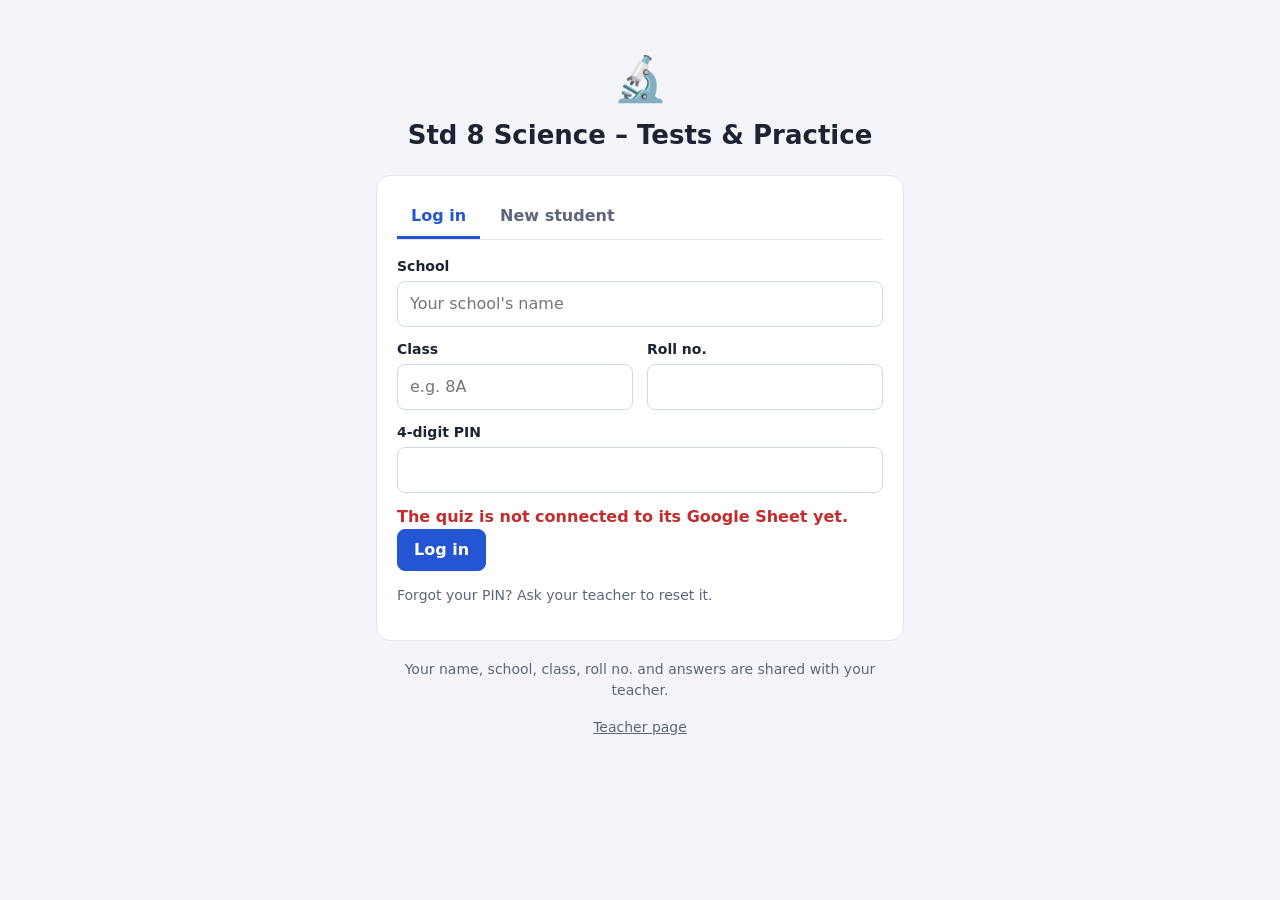
<file: index.html>
<!doctype html>
<html lang="en">
<head>
<meta charset="utf-8">
<meta name="viewport" content="width=device-width,initial-scale=1">
<title>Std 8 Science Tests</title>
<link rel="stylesheet" href="common.css">
</head>
<body>
<div id="app"><div class="wrap narrow"><div class="hero"><div class="logo">🔬</div><p class="muted">Loading…</p></div></div></div>
<script src="config.js"></script>
<script src="common.js"></script>
<script>
"use strict";
const TOKEN="q8_token", OUTBOX="q8_outbox";
const S={token:ls.get(TOKEN,null),student:null,title:"Std 8 Science",papers:[],info:null,tab:"login",view:"login",
  paper:null,qs:[],att:null,deadline:0,timer:null,result:null,onlyWrong:false,err:""};

/* ---------- local progress (survives refresh / closing the tab) ---------- */
const fmtN=x=>{x=Math.round(x*100)/100;return x<0?"−"+(-x):String(x);};
const negOf=p=>Number(p&&p.neg)||0;
const markTag=p=>negOf(p)?`+1 / −${negOf(p)}`:"1 mark";
const progKey=pid=>"q8_prog_"+(S.student?S.student.id:"")+"_"+pid;
function prog(){return ls.get(progKey(S.paper.id),null);}
function saveProg(p){ls.set(progKey(S.paper.id),p);}

/* ---------- start-up ---------- */
async function boot(){
  if(S.token){try{await loadHome();flushOutbox();return;}catch(e){if(e.server){ls.del(TOKEN);S.token=null;}S.err=e.message;}}
  await showLogin();
}
async function showLogin(){
  S.view="login";
  if(!S.info){try{S.info=await api("info");if(S.info.title)S.title=S.info.title;}catch(e){S.err=e.message;S.info=null;}}
  render();
}
async function loadHome(){
  const r=await api("home",{token:S.token});
  S.student=r.student;S.papers=r.papers;S.title=r.title||S.title;S.view="home";S.err="";render();
}

/* ---------- views ---------- */
function header(){
  return `<header class="top"><div class="brand">🔬 ${esc(S.title)}</div>
  <div class="who"><span>👤 ${esc(S.student.name)} · ${esc(S.student.cls)}-${esc(S.student.roll)}</span>
  ${S.view!=="home"?`<button class="btn ghost sm" onclick="goHome()">My papers</button>`:""}
  <button class="btn ghost sm" onclick="logout()">Log out</button></div></header>`;
}
const LAST="q8_last";
function authFail(e){
  if(e&&e.server&&/log in again|blocked|approval/i.test(e.message)){stopTimer();ls.del(TOKEN);S.token=null;S.student=null;S.err=e.message;S.tab="login";showLogin();return true;}
  return false;
}
function listField(id,list,ph,max,val){
  val=val||"";
  return list.length?`<select id="${id}"><option value="">Choose…</option>${list.map(x=>`<option ${x===val?"selected":""}>${esc(x)}</option>`).join("")}</select>`
    :`<input type="text" id="${id}" maxlength="${max}" placeholder="${esc(ph)}" value="${esc(val)}">`;
}
const clsField=(id,v)=>listField(id,S.info&&S.info.classes||[],"e.g. 8A",10,v);
const schoolField=(id,v)=>{const l=S.info&&S.info.schools||[];return listField(id,l,"Your school's name",80,v||(l.length===1?l[0]:""));};
const boardField=id=>{const l=S.info&&S.info.boards||[];return listField(id,l,"e.g. CBSE",60,l.length===1?l[0]:"");};
function viewLogin(){
  const last=ls.get(LAST,{});
  if(S.pendingMsg)return `<div class="wrap narrow"><div class="hero"><div class="logo">⏳</div><h1>Account created</h1></div>
  <div class="card"><p>Thanks! Your teacher needs to <b>approve your account</b> before you can log in. Please check back later.</p>
  <p class="muted small">Remember your school, class, roll no. and PIN. You'll need them to log in.</p>
  <button class="btn" onclick="S.pendingMsg=false;S.tab='login';render()">Go to log in</button></div></div>`;
  const login=`<label>School</label>${schoolField("lSchool",last.school)}
    <div class="grid2"><div><label>Class</label>${clsField("lCls",last.cls)}</div><div><label>Roll no.</label><input type="text" id="lRoll" maxlength="10" inputmode="numeric"></div></div>
    <label>4-digit PIN</label><input type="password" id="lPin" maxlength="4" inputmode="numeric" onkeydown="if(event.key==='Enter')doLogin()">
    <div class="err" id="err">${esc(S.err)}</div><button class="btn" onclick="doLogin()">Log in</button>
    <p class="muted small">Forgot your PIN? Ask your teacher to reset it.</p>`;
  const reg=`<label>Class code <span class="muted small">(from your teacher)</span></label><input type="text" id="rCode" maxlength="20" autocapitalize="characters">
    <label>Your name</label><input type="text" id="rName" maxlength="40" placeholder="e.g. Aarav Patil">
    <label>School</label>${schoolField("rSchool")}
    <label>Board</label>${boardField("rBoard")}
    <div class="grid2"><div><label>Class</label>${clsField("rCls")}</div><div><label>Roll no.</label><input type="text" id="rRoll" maxlength="10" inputmode="numeric"></div></div>
    <div class="grid2"><div><label>Choose a 4-digit PIN</label><input type="password" id="rPin" maxlength="4" inputmode="numeric"></div>
    <div><label>Confirm PIN</label><input type="password" id="rPin2" maxlength="4" inputmode="numeric" onkeydown="if(event.key==='Enter')doRegister()"></div></div>
    <div class="err" id="err">${esc(S.err)}</div><button class="btn" onclick="doRegister()">Create my account</button>
    <p class="muted small">Remember your school, class, roll no. and PIN. You'll use them to log in on any phone or computer.</p>`;
  return `<div class="wrap narrow"><div class="hero"><div class="logo">🔬</div><h1>${esc(S.title)} – Tests &amp; Practice</h1></div>
  <div class="card"><div class="tabs"><button class="${S.tab==="login"?"on":""}" onclick="S.tab='login';S.err='';render()">Log in</button>
  <button class="${S.tab==="reg"?"on":""}" onclick="S.tab='reg';S.err='';render()">New student</button></div>
  ${S.tab==="login"?login:reg}</div>
  <p class="muted small" style="text-align:center">Your name, school, class, roll no. and answers are shared with your teacher.</p>
  <div class="foot"><a href="teacher.html">Teacher page</a></div></div>`;
}
function pState(p){
  const subs=p.attempts.filter(a=>a.status==="submitted"),started=p.attempts.find(a=>a.status==="started");
  return {subs,started,best:subs.length?Math.max(...subs.map(a=>a.score)):null,last:subs[subs.length-1]};
}
function paperCard(p){
  const st=pState(p);
  const badge=p.mode==="test"?`<span class="tag warn">Test${p.limit?` · ${p.limit} min`:""}</span>`:`<span class="tag pri">Practice</span>`;
  const topics=p.topics.slice(0,3).map(t=>`<span class="chip">${esc(t)}</span>`).join("")+(p.topics.length>3?`<span class="chip">+${p.topics.length-3} more</span>`:"");
  let when="";
  if(p.state==="upcoming")when=`Opens <b>${fmtD(p.opens)}</b>`;
  else if(p.state==="open"&&p.closes)when=`Closes <b>${fmtD(p.closes)}</b>`;
  else if(p.state==="closed")when=`Closed`;
  let status="",btns="";
  const local=ls.get(progKey(p.id),null);
  if(p.mode==="practice"){
    status=st.subs.length?`Best <b>${fmtN(st.best)}/${p.count}</b> · ${st.subs.length} attempt${st.subs.length>1?"s":""}`:"Not attempted yet";
    if(p.state==="open")btns+=`<button class="btn sm" onclick="openPaper('${p.id}')">${local&&Object.keys(local.answers||{}).length?"Continue":st.subs.length?"Practise again":"Start"}</button>`;
    if(st.last)btns+=`<button class="btn ghost sm" onclick="openReview('${st.last.id}')">Review last attempt</button>`;
  }else{
    if(st.subs.length){status=`Submitted · Score <b>${fmtN(st.last.score)}/${st.last.total}</b>${st.last.late?' <span class="tag bad">late</span>':""}`;
      btns+=p.canReveal?`<button class="btn ghost sm" onclick="openReview('${st.last.id}')">Review answers</button>`
        :`<span class="muted small">${p.reveal==="never"?"Answers will not be shown for this test.":"Answers will be shown after the test closes."}</span>`;}
    else if(st.started){status=`<span class="tag warn">In progress</span>`;btns+=`<button class="btn sm" onclick="openPaper('${p.id}')">Continue test</button>`;}
    else if(p.state==="open"){status="Not attempted · one attempt only";btns+=`<button class="btn sm" onclick="confirmTest('${p.id}')">Start test</button>`;}
    else status=p.state==="closed"?`<span class="tag bad">Missed</span>`:"One attempt only";
  }
  return `<div class="pcard"><div class="pc-top"><h3>${esc(p.title)}</h3>${badge}</div>
  <div class="chips">${topics}</div>
  <div class="pc-meta">${p.count} questions · ${negOf(p)?`+1 correct, −${negOf(p)} wrong`:"no negative marks"}${when?" · "+when:""}</div>
  <div class="pc-meta">${status}</div><div class="pc-btns">${btns}</div></div>`;
}
function viewHome(){
  const P=S.papers.slice().sort((a,b)=>(b.created||0)-(a.created||0));
  const open=P.filter(p=>p.state==="open"),up=P.filter(p=>p.state==="upcoming"),closed=P.filter(p=>p.state==="closed");
  const done=P.filter(p=>pState(p).subs.length);
  let got=0,tot=0;done.forEach(p=>{const s=pState(p);got+=s.subs[0].score;tot+=s.subs[0].total;});
  const pending=ls.get(OUTBOX,[]).length;
  const sec=(t,l)=>l.length?`<div class="sec">${t}</div><div class="grid">${l.map(paperCard).join("")}</div>`:"";
  return header()+`<div class="wrap"><h1>Hi ${esc(S.student.name.split(" ")[0])} 👋</h1>
  ${pending?`<div class="note">📶 ${pending} submission${pending>1?"s are":" is"} saved on this device and will be sent when you're online. <button class="btn sm" onclick="flushOutbox(true)">Send now</button></div>`:""}
  <div class="stats"><div class="stat"><span class="muted">Papers attempted</span><b>${done.length} / ${P.length}</b></div>
  <div class="stat"><span class="muted">Average (first attempts)</span><b>${tot?`<span class="pct ${pctClass(pc(got,tot))}">${pc(got,tot)}%</span>`:"—"}</b></div>
  <div class="stat"><span class="muted">Open now</span><b>${open.length}</b></div></div>
  ${P.length?sec("Open now",open)+sec("Coming up",up)+sec("Closed",closed):`<div class="card empty"><div style="font-size:42px">📚</div><h2>No papers yet</h2><div class="muted">Your teacher hasn't published any papers yet. Check back later.</div></div>`}
  <div class="foot"><a href="#" onclick="loadHome().catch(e=>notify(e.message));return false">↻ Refresh</a></div></div>`;
}

/* practice & test paper */
function qCard(k){
  const q=S.qs[k],pr=prog()||{answers:{}},v=pr.answers[k];
  if(S.paper.mode==="test"){
    const opts=q.opts.map((o,j)=>`<button class="opt ${v===j?"sel":""}" onclick="pick(${k},${j})"><span class="ol">${L[j]}</span><span>${esc(o)}</span></button>`).join("");
    return `<div class="qcard ${v!==undefined?"is-sel":""}" id="q-${k}"><div class="qhead"><span class="qn">Q${k+1}</span><span class="chip">${esc(q.topic)}</span><span class="muted small">${markTag(S.paper)}</span>
    ${v!==undefined?`<button class="btn ghost sm" style="margin-left:auto" onclick="unpick(${k})">Clear answer</button>`:""}</div>
    <div class="qtext">${esc(q.q)}</div><div class="opts">${opts}</div></div>`;
  }
  const done=v!==undefined;
  const opts=q.opts.map((o,j)=>{let c="opt";if(done)c+=j===q.ans?" right":j===v?" wrong":" dim";
    return `<button class="${c}" ${done?"disabled":""} onclick="pick(${k},${j})"><span class="ol">${L[j]}</span><span>${esc(o)}</span></button>`;}).join("");
  let fb="";
  if(done){const ok=v===q.ans;fb=`<div class="fb ${ok?"ok":"bad"}"><b>${ok?"✓ Correct! +1 mark":`✗ Wrong · ${negOf(S.paper)?"−"+negOf(S.paper)+" mark"+(negOf(S.paper)===1?"":"s"):"0 marks"}`}</b>${ok?"":` — Correct answer: <b>${L[q.ans]}. ${esc(q.opts[q.ans])}</b>`}${q.exp?`<div class="exp">${esc(q.exp)}</div>`:""}</div>`;}
  return `<div class="qcard ${done?(v===q.ans?"is-ok":"is-bad"):""}" id="q-${k}"><div class="qhead"><span class="qn">Q${k+1}</span><span class="chip">${esc(q.topic)}</span><span class="muted small">1 mark</span></div>
  <div class="qtext">${esc(q.q)}</div><div class="opts">${opts}</div>${fb}</div>`;
}
function counts(){const a=(prog()||{answers:{}}).answers;let n=0,c=0;S.qs.forEach((q,k)=>{if(a[k]!==undefined){n++;if(a[k]===q.ans)c++;}});return{n,c,w:n-c,net:c-negOf(S.paper)*(n-c)};}
function pbar(){
  const {n,c,w,net}=counts(),N=S.qs.length;
  if(S.paper.mode==="test")return `<div class="pbar-in"><div><b>${esc(S.paper.title)}</b> <span class="muted">· ${N} questions</span></div>
    <div class="pills">${S.deadline?`<span class="pill timer" id="timer">⏱ --:--</span>`:""}<span class="pill">Answered ${n}/${N}</span></div>
    <div class="row"><button class="btn sm" onclick="finish()">Submit test</button></div></div>`;
  return `<div class="pbar-in"><div><b>${esc(S.paper.title)}</b> <span class="muted">· ${N} questions</span></div>
  <div class="pills"><span class="pill">Answered ${n}/${N}</span><span class="pill ok">Correct ${c}</span><span class="pill bad">Wrong ${w}</span><span class="pill">Marks ${fmtN(net)}</span></div>
  <div class="row"><button class="btn sm" onclick="finish()">Finish &amp; submit</button></div></div>`;
}
function viewPaper(){
  const t=S.paper.mode==="test",ng=negOf(S.paper);
  const neg=ng?`<div style="margin-top:6px"><b>Marking:</b> +1 for a correct answer, <b>−${ng}</b> for a wrong answer, 0 if you skip. If you don't know an answer, it's better to skip it than to guess.</div>`:"";
  const intro=(t?`<b>Test rules:</b> one attempt only. You can change or clear an answer until you submit. Answers are not shown during the test.${S.deadline?` The test is <b>submitted automatically</b> when the timer ends.`:""}`
    :`Click an option to answer. Each answer is checked instantly and can't be changed. When all ${S.qs.length} questions are answered, your score is submitted to your teacher automatically. To skip questions, leave them and press <b>Finish &amp; submit</b>.`)+neg;
  return header()+`<div class="pbar" id="pbar">${pbar()}</div><div class="wrap"><div class="intro">${intro}</div>
  ${S.qs.map((_,k)=>qCard(k)).join("")}
  <div class="endbox"><button class="btn" onclick="finish()">${t?"Submit test":"Finish &amp; submit"}</button> <button class="btn ghost" onclick="goHome()">Back to my papers</button></div></div>`;
}
function viewReview(){
  const r=S.result,rv=r.review,qs=rv.questions;
  const list=qs.map((q,k)=>({q,k,v:rv.answers[k]})).filter(x=>!S.onlyWrong||x.v!==x.q.ans);
  const wrong=qs.filter((q,k)=>rv.answers[k]!==q.ans).length;
  const items=list.map(({q,k,v})=>{const ok=v===q.ans;
    return `<div class="qcard ${ok?"is-ok":"is-bad"}"><div class="qhead"><span class="qn">Q${k+1}</span><span class="chip">${esc(q.topic)}</span>${ok?'<span class="tag ok">Correct</span>':v>=0?'<span class="tag bad">Wrong</span>':'<span class="tag">Skipped</span>'}</div>
    <div class="qtext">${esc(q.q)}</div>
    <div class="ans">Your answer: <span class="${ok?"ca":v>=0?"ya":"muted"}">${v>=0?L[v]+". "+esc(q.opts[v]):"Skipped"}</span></div>
    ${ok?"":`<div class="ans">Correct answer: <span class="ca">${L[q.ans]}. ${esc(q.opts[q.ans])}</span></div>`}
    ${q.exp?`<div class="fb ok" style="margin-top:8px"><div class="exp" style="margin:0">${esc(q.exp)}</div></div>`:""}</div>`;}).join("");
  return header()+`<div class="wrap"><div class="row between" style="margin-bottom:12px"><div><h1>${esc(r.paper.title)} – Review</h1>
  <div class="muted">Score <b>${fmtN(r.score)}/${r.total}</b> · ${wrong} wrong or skipped</div></div>
  <div class="row"><label class="row small" style="font-weight:600"><input type="checkbox" ${S.onlyWrong?"checked":""} onchange="S.onlyWrong=this.checked;render()"> Show wrong &amp; skipped only</label>
  <button class="btn ghost sm" onclick="goHome()">My papers</button></div></div>
  ${items||`<div class="card empty"><div style="font-size:42px">🎉</div><h2>No mistakes!</h2></div>`}</div>`;
}
function render(){
  closeModal();
  const h=S.view==="home"?viewHome():S.view==="paper"?viewPaper():S.view==="review"?viewReview():viewLogin();
  document.getElementById("app").innerHTML=h;
  if(S.view==="paper")tick();
}

/* ---------- actions ---------- */
async function doLogin(){
  const school=$("#lSchool").value.trim(),cls=$("#lCls").value.trim(),roll=$("#lRoll").value.trim(),pin=$("#lPin").value.trim();
  if(!school||!cls||!roll||!pin){$("#err").textContent="Please fill in school, class, roll no. and PIN.";return;}
  ls.set(LAST,{school,cls});
  try{const r=await api("login",{school,cls,roll,pin});S.token=r.token;ls.set(TOKEN,r.token);S.err="";await loadHome();flushOutbox();}
  catch(e){$("#err").textContent=e.message;}
}
async function doRegister(){
  const v=id=>$(id).value.trim();const p1=v("#rPin"),p2=v("#rPin2");
  if(!/^\d{4}$/.test(p1)){$("#err").textContent="PIN must be exactly 4 digits.";return;}
  if(p1!==p2){$("#err").textContent="The two PINs don't match.";return;}
  if(!v("#rSchool")){$("#err").textContent="Please choose your school.";return;}
  if(!v("#rBoard")){$("#err").textContent="Please choose your board.";return;}
  try{const r=await api("register",{code:v("#rCode"),name:v("#rName"),school:v("#rSchool"),board:v("#rBoard"),cls:v("#rCls"),roll:v("#rRoll"),pin:p1});
    ls.set(LAST,{school:v("#rSchool"),cls:v("#rCls")});
    if(r.pending){S.pendingMsg=true;S.err="";render();window.scrollTo(0,0);return;}
    S.token=r.token;ls.set(TOKEN,r.token);await loadHome();}
  catch(e){$("#err").textContent=e.message;}
}
function logout(){stopTimer();ls.del(TOKEN);S.token=null;S.student=null;S.tab="login";S.err="";showLogin();}
function goHome(){stopTimer();S.view="home";render();window.scrollTo(0,0);loadHome().catch(authFail);}
function confirmTest(pid){
  const p=S.papers.find(x=>x.id===pid);
  ask(`Start "${p.title}" now? You get one attempt${p.limit?` and ${p.limit} minutes. The timer keeps running even if you close the page`:""}.`,"Start test",()=>openPaper(pid));
}
async function openPaper(pid){
  try{
    const r=await api("start",{token:S.token,paperId:pid});
    S.paper=r.paper;S.qs=r.questions;S.att=r.attemptId||null;S.deadline=r.deadline||0;
    let pr=prog();
    if(S.paper.mode==="test"){if(!pr||pr.aid!==S.att)pr={aid:S.att,answers:{}};}
    else if(!pr||!pr.aid||pr.n!==S.qs.length)pr={aid:Date.now().toString(36)+Math.random().toString(36).slice(2,8),started:Date.now(),n:S.qs.length,answers:{}};
    saveProg(pr);
    S.view="paper";render();window.scrollTo(0,0);startTimer();
  }catch(e){if(authFail(e))return;notify(e.message);if(e.server)loadHome().catch(()=>{});}
}
function pick(k,j){
  const pr=prog();if(!pr)return;
  if(S.paper.mode==="practice"&&pr.answers[k]!==undefined)return;
  pr.answers[k]=j;saveProg(pr);
  document.getElementById("q-"+k).outerHTML=qCard(k);
  $("#pbar").innerHTML=pbar();tick();
  if(S.paper.mode==="practice"&&counts().n===S.qs.length)setTimeout(()=>submit(),700);
}
function unpick(k){const pr=prog();if(!pr||S.paper.mode!=="test")return;delete pr.answers[k];saveProg(pr);document.getElementById("q-"+k).outerHTML=qCard(k);$("#pbar").innerHTML=pbar();tick();}
function finish(){
  const {n}=counts(),N=S.qs.length;
  if(n<N)ask(`You have skipped ${N-n} question${N-n>1?"s":""} (0 marks each). Submit now?`,S.paper.mode==="test"?"Yes, submit test":"Yes, submit",submit);
  else if(S.paper.mode==="test")ask("Submit your test now? You can't change answers after this.","Submit test",submit);
  else submit();
}
let submitting=false;
async function submit(){
  if(submitting)return;submitting=true;stopTimer();
  const pr=prog(),payload={token:S.token,paperId:S.paper.id,attemptId:pr.aid,started:pr.started,answers:S.qs.map((_,k)=>pr.answers[k]===undefined?-1:pr.answers[k])};
  try{
    const r=await api("submit",payload);
    ls.del(progKey(S.paper.id));S.result=r;showResult(r);
  }catch(e){
    if(e.offline){const box=ls.get(OUTBOX,[]);box.push(payload);ls.set(OUTBOX,box);ls.del(progKey(S.paper.id));
      S.view="home";render();notify("You're offline. Your answers are saved on this device and will be sent to your teacher automatically when you're back online.");}
    else if(!authFail(e)){notify(e.message);if(S.paper.mode==="test")startTimer();}
  }finally{submitting=false;}
}
function topicRows(r){
  let by={};
  if(r.review)r.review.questions.forEach((q,k)=>{const t=by[q.topic]||(by[q.topic]={n:0,c:0});t.n++;if(r.review.answers[k]===q.ans)t.c++;});
  else by=r.topics||{};
  return Object.keys(by).map(t=>`<tr><td>${esc(t)}</td><td><b>${by[t].c}/${by[t].n}</b></td></tr>`).join("");
}
function showResult(r){
  const p=pc(r.score,r.total);
  const msg=p>=90?"Outstanding! 🌟":p>=75?"Great work! 👏":p>=50?"Good effort – revise your mistakes 📘":"Keep practising – review your mistakes 💪";
  S.view="home";render();
  const ng=negOf(r.paper),brk=r.correct!==undefined?`<div class="pills" style="justify-content:center;margin:8px 0"><span class="pill ok">✓ ${r.correct} correct${ng?` (+${r.correct})`:""}</span><span class="pill bad">✗ ${r.wrong} wrong${ng&&r.wrong?` (−${fmtN(r.wrong*ng)})`:""}</span><span class="pill">${r.skipped} skipped</span></div>`:"";
  modal(`<div class="muted">${esc(r.paper.title)} – submitted ✓</div><div class="big">${fmtN(r.score)} / ${r.total}</div>${brk}
  <div style="font-size:18px;font-weight:700;margin:4px 0">${fmtN(p)}% · ${msg}</div>${r.late?'<div class="tag bad">Submitted after the time limit</div>':""}
  <table><thead><tr><th>Topic</th><th>Correct</th></tr></thead><tbody>${topicRows(r)}</tbody></table>
  ${r.review?"":`<p class="muted small">${r.hidden==="never"?"Answers are not shown for this test.":"Correct answers will be shown after the test closes."}</p>`}
  <div class="row">${r.review?`<button class="btn" onclick="S.onlyWrong=true;S.view='review';render();window.scrollTo(0,0)">Review mistakes</button>`:""}
  <button class="btn ghost" onclick="closeModal();loadHome().catch(()=>{})">Back to my papers</button></div>`);
}
async function openReview(aid){
  try{const r=await api("review",{token:S.token,attemptId:aid});S.result=r;
    if(!r.review){notify(r.hidden==="never"?"Answers are not shown for this test.":"Answers will be shown after the test closes.");return;}
    S.onlyWrong=false;S.view="review";render();window.scrollTo(0,0);}
  catch(e){notify(e.message);}
}
async function flushOutbox(loud){
  const box=ls.get(OUTBOX,[]);if(!box.length)return;
  const keep=[];let sent=0;
  for(const p of box){try{await api("submit",p,true);sent++;}catch(e){if(e.offline)keep.push(p);}}
  ls.set(OUTBOX,keep);
  if(sent&&S.view==="home")loadHome().catch(()=>{});
  if(loud&&keep.length)notify("Still offline. We'll try again automatically.");
}
window.addEventListener("online",()=>flushOutbox());

/* ---------- timer ---------- */
let tmr=null;
function startTimer(){stopTimer();if(S.paper&&S.paper.mode==="test"&&S.deadline)tmr=setInterval(tick,1000);tick();}
function stopTimer(){if(tmr)clearInterval(tmr);tmr=null;}
function tick(){
  if(!S.paper||S.paper.mode!=="test"||!S.deadline)return;
  const left=Math.max(0,S.deadline-now()),el=document.getElementById("timer");
  if(el){const m=Math.floor(left/60000),s=Math.floor(left%60000/1000);el.textContent=`⏱ ${m}:${String(s).padStart(2,"0")} left`;el.classList.toggle("low",left<120000);}
  if(left<=0&&S.view==="paper"&&!submitting){stopTimer();closeModal();submit();}
}

boot();
</script>
</body>
</html>
</file>
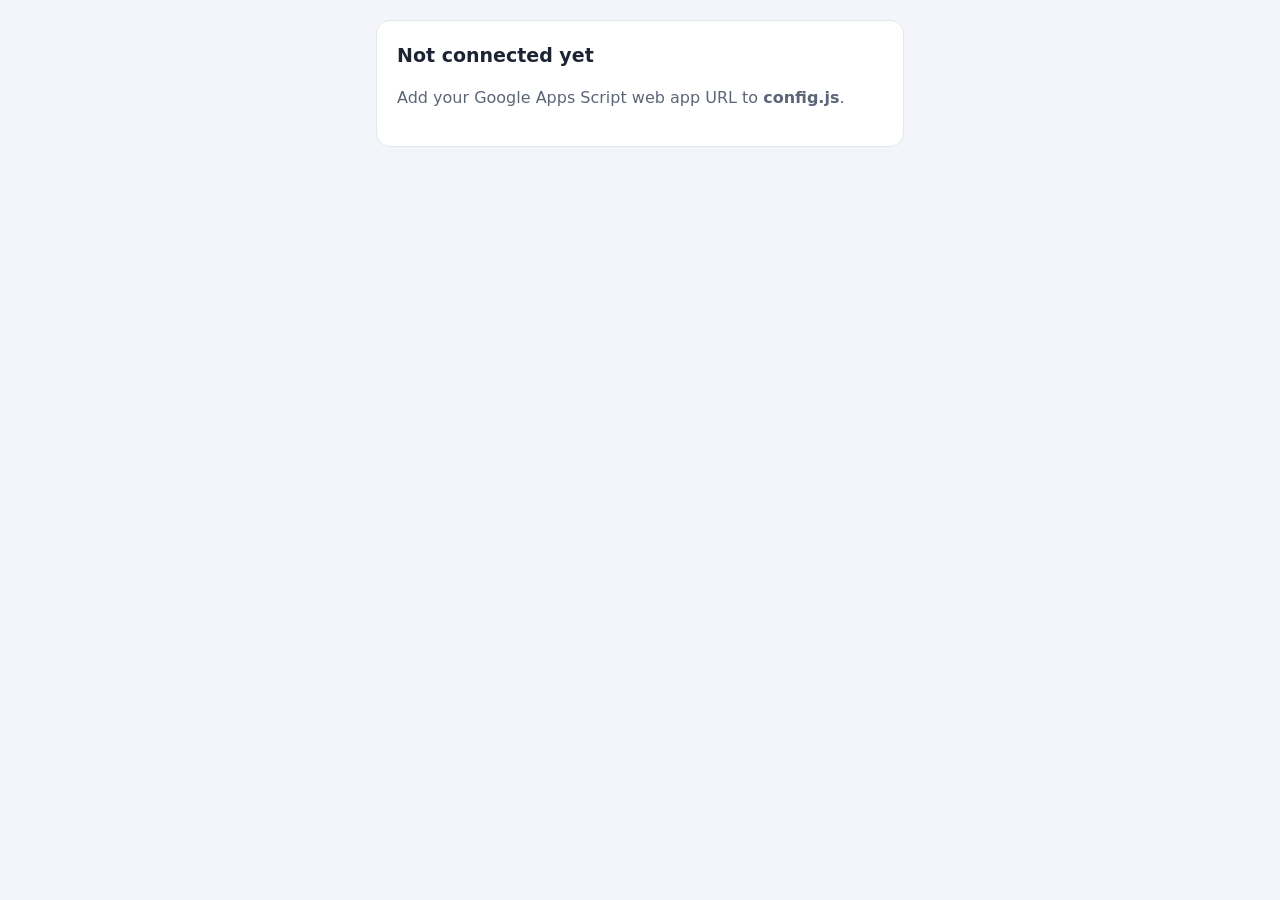
<file: teacher.html>
<!doctype html>
<html lang="en">
<head>
<meta charset="utf-8">
<meta name="viewport" content="width=device-width,initial-scale=1">
<meta name="robots" content="noindex">
<title>Teacher · Std 8 Science Tests</title>
<link rel="stylesheet" href="common.css">
</head>
<body>
<div id="app"></div>
<script src="config.js"></script>
<script src="common.js"></script>
<script>
"use strict";
const KEY="q8_tkey";
const T={key:ls.get(KEY,""),d:null,tab:"analytics",err:"",
  an:{paper:"all",cls:"all",school:"all",board:"all",mode:"first",stu:null,allQ:false,showMissing:false},
  st:{cls:"all",school:"all",board:"all",status:"all",q:""},edit:null};

/* ---------- data ---------- */
async function load(){
  const had=!!T.d;
  try{T.d=await api("tAll",{key:T.key});T.err="";lastLoad=Date.now();}
  catch(e){if(e.server&&/key/i.test(e.message)){T.key="";ls.del(KEY);T.d=null;}T.err=e.message;}
  const ae=document.activeElement,typing=ae&&ae.id&&/INPUT|TEXTAREA/.test(ae.tagName)&&!document.getElementById("modal");
  if(typing&&had&&T.d&&!T.err)return;   // don't wipe what the teacher is typing; data is used on next render
  render(true);
}
function pState(p,t){t=t||now();if(p.status==="draft")return"draft";if(p.status==="closed")return"closed";if(p.opens&&t<p.opens)return"upcoming";if(p.closes&&t>p.closes)return"closed";return"open";}
const STATE_TAG={draft:'<span class="tag">Draft</span>',open:'<span class="tag ok">Open</span>',upcoming:'<span class="tag pri">Scheduled</span>',closed:'<span class="tag bad">Closed</span>'};
const modeTag=p=>p.mode==="test"?`<span class="tag warn">Test${p.limit?` · ${p.limit} min`:""}</span>`:`<span class="tag pri">Practice</span>`;
const fmtN=x=>{x=Math.round(x*100)/100;return x<0?"−"+(-x):String(x);};
const negTxt=p=>Number(p.neg)?`+1 / −${Number(p.neg)}`:"No negative marks";
const PM=()=>{const m={};(T.d?T.d.papers:[]).forEach(p=>m[p.id]=p);return m;};
const SM=()=>{const m={};(T.d?T.d.students:[]).forEach(s=>m[s.id]=s);return m;};
const activeStudents=()=>T.d.students.filter(s=>s.status==="active");
const schoolsSeen=()=>[...new Set(T.d.settings.schools.concat(T.d.students.filter(s=>s.status!=="removed").map(s=>s.school)))].filter(String).sort();
const canSee=(s,p)=>!p.boards||!p.boards.length||!s.board||p.boards.includes(s.board);
const boardTxt=p=>p.boards&&p.boards.length?p.boards.join(", "):"All boards";
const classesSeen=()=>[...new Set(T.d.settings.classes.concat(activeStudents().map(s=>s.cls)))].filter(String).sort();
const stuLabel=s=>s?`${esc(s.name)} <span class="muted small">${esc(s.cls)}-${esc(s.roll)}</span>`:'<span class="muted">Unknown student</span>';

/* ---------- layout ---------- */
function header(){
  const tab=(k,l)=>`<button class="btn ghost sm ${T.tab===k&&!T.edit?"on":""}" onclick="go('${k}')">${l}</button>`;
  return `<header class="top"><div class="brand">📊 Teacher · ${esc(T.d.settings.title)}</div><div class="who">
  ${tab("analytics","Analytics")}${tab("papers","Papers")}${tab("students","Students"+(T.d.students.some(s=>s.status==="pending")?` <span class="tag warn" style="padding:1px 7px">${T.d.students.filter(s=>s.status==="pending").length}</span>`:""))}${tab("settings","Settings")}
  <button class="btn ghost sm" onclick="load()">↻</button><button class="btn ghost sm" onclick="logout()">Log out</button></div></header>`;
}
let lastLoad=0;
function go(t){T.tab=t;T.edit=null;if(t!=="analytics")T.an.stu=null;render();window.scrollTo(0,0);if(Date.now()-lastLoad>1500)load();}
function logout(){ls.del(KEY);T.key="";T.d=null;render();}
function render(keepModal){
  if(!keepModal)closeModal();let h;
  if(!window.API_URL)h=`<div class="wrap narrow"><div class="card"><h2>Not connected yet</h2><p class="muted">Add your Google Apps Script web app URL to <b>config.js</b>.</p></div></div>`;
  else if(!T.d)h=viewLogin();
  else if(T.edit)h=header()+viewEditor();
  else h=header()+({analytics:viewAnalytics,papers:viewPapers,students:viewStudents,settings:viewSettings}[T.tab])();
  document.getElementById("app").innerHTML=h;
}
function viewLogin(){
  return `<div class="wrap narrow"><div class="hero"><div class="logo">📊</div><h1>Teacher page</h1></div>
  <div class="card"><label>Teacher key</label><input type="password" id="tkey" onkeydown="if(event.key==='Enter')login()">
  <div class="err">${esc(T.err)}</div><button class="btn" onclick="login()">Open</button></div>
  <div class="foot"><a href="./">Student page</a></div></div>`;
}
async function login(){const k=$("#tkey").value.trim();if(!k)return;T.key=k;ls.set(KEY,k);await load();}

/* ================= ANALYTICS ================= */
function filtered(extra){
  const pm=PM(),sm=SM(),a=T.an;
  let F=T.d.attempts.filter(x=>x.status==="submitted"&&pm[x.paperId]&&sm[x.sid]&&sm[x.sid].status!=="removed").sort((x,y)=>x.submitted-y.submitted);
  if(a.paper!=="all")F=F.filter(x=>x.paperId===a.paper);
  if(a.cls!=="all")F=F.filter(x=>sm[x.sid].cls===a.cls);
  if(a.school!=="all")F=F.filter(x=>sm[x.sid].school===a.school);
  if(a.board!=="all")F=F.filter(x=>sm[x.sid].board===a.board);
  if(extra)F=F.filter(extra);
  if(a.mode!=="all"){const pick={};F.forEach((x,i)=>{const k=x.sid+"#"+x.paperId;if(a.mode==="latest"||!(k in pick))pick[k]=i;});const keep=new Set(Object.values(pick));F=F.filter((_,i)=>keep.has(i));}
  return F;
}
function eachQ(F,cb){const pm=PM();F.forEach(a=>{const p=pm[a.paperId];p.questions.forEach((q,k)=>cb(q,L.indexOf(a.answers[k]||"-"),a,p,k));});}
function topicStats(F){const t={};eachQ(F,(q,v)=>{const s=t[q.topic]||(t[q.topic]={n:0,c:0,w:0,s:0});s.n++;if(v===q.ans)s.c++;else if(v<0)s.s++;else s.w++;});return t;}
function weakest(ts){let w=null;Object.keys(ts).forEach(k=>{if(ts[k].n&&(!w||ts[k].c/ts[k].n<ts[w].c/ts[w].n))w=k;});return w;}
function topicCard(F,title){
  const ts=topicStats(F),keys=Object.keys(ts).sort((a,b)=>ts[a].c/ts[a].n-ts[b].c/ts[b].n);
  if(!keys.length)return"";
  return `<div class="card"><h2>${title||"Topic-wise accuracy"}</h2><p class="muted small" style="margin-top:-6px">Weakest first. Below 50% correct needs re-teaching; 50–79% needs revision. Many <b>wrong</b> answers point to a misconception; many <b>skips</b> mean students know they don't know it.</p>
  <div class="tw"><table><thead><tr><th>Topic</th><th>Questions</th><th>Correct</th><th>Wrong</th><th>Skipped</th><th style="width:24%"></th></tr></thead><tbody>
  ${keys.map(k=>{const s=ts[k],p=pc(s.c,s.n);return `<tr><td>${esc(k)}</td><td>${s.n}</td><td><span class="pct ${pctClass(p)}">${p}%</span></td><td>${pc(s.w,s.n)}%</td><td>${pc(s.s,s.n)}%</td><td><div class="hb"><i class="${pctClass(p)}" style="width:${p}%"></i></div></td></tr>`;}).join("")}
  </tbody></table></div></div>`;
}
function hardCard(F,title){
  const QS={};
  eachQ(F,(q,v,a,p,k)=>{const id=p.id+"#"+k,s=QS[id]||(QS[id]={q,p,k,n:0,c:0,pick:[0,0,0,0],skip:0});s.n++;if(v<0)s.skip++;else s.pick[v]++;if(v===q.ans)s.c++;});
  const QL=Object.values(QS).filter(s=>s.c<s.n).sort((a,b)=>a.c/a.n-b.c/b.n||b.n-a.n);
  const show=T.an.allQ?QL:QL.slice(0,10);
  const one=T.an.paper!=="all";
  const cards=show.map(s=>{const q=s.q,p=pc(s.c,s.n);let wj=-1;s.pick.forEach((v,j)=>{if(j!==q.ans&&v&&(wj<0||v>s.pick[wj]))wj=j;});
    return `<div class="hq ${pctClass(p)}"><div class="qhead"><span class="qn">${one?"":esc(s.p.title)+" · "}Q${s.k+1}</span><span class="chip">${esc(q.topic)}</span>
    <span class="pct ${pctClass(p)}">${p}% correct</span><span class="muted small">(${s.c} of ${s.n})</span></div>
    <div class="qtext">${esc(q.q)}</div><div class="ans">Correct answer: <span class="ca">${L[q.ans]}. ${esc(q.opts[q.ans])}</span></div>
    ${wj>=0?`<div class="ans">Most common wrong answer: <span class="ya">${L[wj]}. ${esc(q.opts[wj])}</span> <span class="muted">(${s.pick[wj]} of ${s.n})</span></div>`:""}
    ${s.skip?`<div class="ans muted">Left unanswered: ${s.skip}</div>`:""}</div>`;}).join("");
  return `<div class="card"><h2>${title||"Questions most often answered wrong"}</h2><p class="muted small" style="margin-top:-6px">Hardest first. The most common wrong answer usually points to the misconception to clear up.</p>
  ${QL.length?cards+(QL.length>10?`<div style="text-align:center"><button class="btn ghost sm" onclick="T.an.allQ=!T.an.allQ;render()">${T.an.allQ?"Show top 10 only":`Show all ${QL.length} questions`}</button></div>`:""):'<p class="muted">No wrong answers here. 🎉</p>'}</div>`;
}
function setAn(k,v){T.an[k]=v;if(k!=="allQ")T.an.allQ=false;render();}
function viewAnalytics(){
  const a=T.an,pm=PM(),sm=SM(),papers=T.d.papers.filter(p=>p.status!=="draft"&&p.questions.length).sort((x,y)=>y.created-x.created);
  if(a.paper!=="all"&&!pm[a.paper])a.paper="all";
  const cls=classesSeen();
  const filt=`<div class="filters">
   <div><label>Paper</label><select onchange="setAn('paper',this.value)"><option value="all">All papers (${papers.length})</option>${papers.map(p=>`<option value="${p.id}" ${a.paper===p.id?"selected":""}>${esc(p.title)}</option>`).join("")}</select></div>
   ${schoolsSeen().length>1?`<div><label>School</label><select onchange="setAn('school',this.value)"><option value="all">All schools</option>${schoolsSeen().map(c=>`<option ${a.school===c?"selected":""}>${esc(c)}</option>`).join("")}</select></div>`:""}
   ${T.d.settings.boards.length>1?`<div><label>Board</label><select onchange="setAn('board',this.value)"><option value="all">All boards</option>${T.d.settings.boards.map(c=>`<option ${a.board===c?"selected":""}>${esc(c)}</option>`).join("")}</select></div>`:""}
   <div><label>Class</label><select onchange="setAn('cls',this.value)"><option value="all">All classes</option>${cls.map(c=>`<option ${a.cls===c?"selected":""}>${esc(c)}</option>`).join("")}</select></div>
   <div><label>Count</label><select onchange="setAn('mode',this.value)"><option value="first" ${a.mode==="first"?"selected":""}>First attempt of each paper</option><option value="latest" ${a.mode==="latest"?"selected":""}>Latest attempt</option><option value="all" ${a.mode==="all"?"selected":""}>All attempts (incl. practice retakes)</option></select></div></div>`;
  if(a.stu)return viewStudentDetail(filt);
  const F=filtered();
  const roster=activeStudents().filter(s=>(a.cls==="all"||s.cls===a.cls)&&(a.school==="all"||s.school===a.school)&&(a.board==="all"||s.board===a.board));
  if(!T.d.attempts.some(x=>x.status==="submitted"))return `<div class="wrap"><h1>Analytics</h1>${filt}<div class="card empty"><div style="font-size:42px">📭</div><h2>No submissions yet</h2><div class="muted">Results appear here as soon as students submit papers.${papers.length?"":" Start by adding a paper in the <b>Papers</b> tab."}</div></div></div>`;
  const got=F.reduce((s,x)=>s+x.score,0),tot=F.reduce((s,x)=>s+x.total,0),ts=topicStats(F),w=weakest(ts);
  const stats=`<div class="stats"><div class="stat"><span class="muted">Students${a.cls==="all"?"":" in "+esc(a.cls)}</span><b>${roster.length}</b></div>
   <div class="stat"><span class="muted">Submissions counted</span><b>${F.length}</b></div>
   <div class="stat"><span class="muted">Average score</span><b>${tot?`<span class="pct ${pctClass(pc(got,tot))}">${pc(got,tot)}%</span>`:"—"}</b></div>
   <div class="stat"><span class="muted">Weakest topic</span><b style="font-size:17px;line-height:1.3">${w?`${esc(w)} <span class="pct ${pctClass(pc(ts[w].c,ts[w].n))}">(${pc(ts[w].c,ts[w].n)}%)</span>`:"—"}</b></div></div>`;
  let mid="";
  if(a.paper!=="all"){
    const p=pm[a.paper],subIds=new Set(F.map(x=>x.sid));
    const inprog=new Set(T.d.attempts.filter(x=>x.paperId===p.id&&x.status==="started").map(x=>x.sid));
    const elig=roster.filter(s=>canSee(s,p)),missing=elig.filter(s=>!subIds.has(s.id));
    const buckets=[[-1e9,39.99,"Below 40%"],[40,59.99,"40–59%"],[60,79.99,"60–79%"],[80,100,"80% and above"]].map(([lo,hi,l])=>({l,n:F.filter(x=>{const v=x.total?x.score/x.total*100:0;return v>=lo&&v<=hi;}).length,lo}));
    const mx=Math.max(1,...buckets.map(b=>b.n));
    mid=`<div class="card"><div class="row between"><h2 style="margin:0">${esc(p.title)}</h2><div class="row">${modeTag(p)}${STATE_TAG[pState(p)]}</div></div>
    <p class="muted small">${p.questions.length} questions · ${negTxt(p)}${p.closes?` · closes ${fmtD(p.closes)}`:""}</p>
    <div class="stats" style="margin:8px 0"><div class="stat"><span class="muted">Submitted</span><b>${subIds.size} / ${elig.length}</b></div>
    <div class="stat"><span class="muted">In progress</span><b>${[...inprog].filter(id=>!subIds.has(id)).length}</b></div>
    <div class="stat"><span class="muted">Not attempted</span><b>${missing.length}</b></div></div>
    <h3 style="font-size:16px;margin:12px 0 8px">Score distribution</h3>
    <table>${buckets.map(b=>`<tr><td style="width:130px">${b.l}</td><td><div class="hb"><i class="${b.lo>=80?"ok":b.lo>=40?"warn":"bad"}" style="width:${b.n/mx*100}%"></i></div></td><td style="width:50px"><b>${b.n}</b></td></tr>`).join("")}</table>
    ${missing.length?`<p style="margin-bottom:0"><button class="btn ghost sm" onclick="setAn('showMissing',${!a.showMissing})">${a.showMissing?"Hide":"Show"} students who haven't submitted (${missing.length})</button></p>
    ${a.showMissing?`<div class="chips" style="margin-top:10px">${missing.map(s=>`<span class="chip">${esc(s.name)} · ${esc(s.cls)}-${esc(s.roll)}${schoolsSeen().length>1?" · "+esc(s.school):""}${inprog.has(s.id)?" (in progress)":""}</span>`).join("")}</div>`:""}`:""}</div>`;
  }else{
    const rows=papers.map(p=>{const l=F.filter(x=>x.paperId===p.id),sc=l.map(x=>x.score),n=new Set(l.map(x=>x.sid)).size,av=l.length?sc.reduce((s,v)=>s+v,0)/l.length:0;
      return `<tr class="click" onclick="setAn('paper','${p.id}')"><td><b>${esc(p.title)}</b><div class="row" style="gap:4px;margin-top:2px">${modeTag(p)}${STATE_TAG[pState(p)]}</div></td><td>${n} / ${roster.filter(s=>canSee(s,p)).length}</td>
      <td>${l.length?`<span class="pct ${pctClass(pc(av,p.questions.length))}">${fmtN(+av.toFixed(1))} / ${p.questions.length}</span>`:'<span class="muted">—</span>'}</td><td>${l.length?fmtN(Math.max(...sc)):"—"}</td><td>${l.length?fmtN(Math.min(...sc)):"—"}</td></tr>`;}).join("");
    mid=`<div class="card"><h2>Papers</h2><p class="muted small" style="margin-top:-6px">Click a paper for its full analysis.</p><div class="tw"><table><thead><tr><th>Paper</th><th>Submitted</th><th>Average</th><th>High</th><th>Low</th></tr></thead><tbody>${rows}</tbody></table></div></div>`;
  }
  // students table
  const srows=roster.map(s=>{const l=F.filter(x=>x.sid===s.id);const g=l.reduce((t,x)=>t+x.score,0),n=l.reduce((t,x)=>t+x.total,0),wt=weakest(topicStats(l));
    return {s,l,v:n?pc(g,n):-1,html:`<tr class="click" onclick="T.an.stu='${s.id}';render();window.scrollTo(0,0)"><td><b>${esc(s.name)}</b></td><td>${esc(s.cls)}-${esc(s.roll)}</td><td>${new Set(l.map(x=>x.paperId)).size}</td>
    <td>${n?`<span class="pct ${pctClass(pc(g,n))}">${pc(g,n)}%</span>`:'<span class="muted">—</span>'}</td><td>${wt?esc(wt):"—"}</td><td class="small">${l.length?fmtD(Math.max(...l.map(x=>x.submitted))):'<span class="muted">—</span>'}</td></tr>`};})
    .sort((x,y)=>x.v-y.v);
  const stab=`<div class="card"><h2>Students</h2><p class="muted small" style="margin-top:-6px">Lowest average first. Click a student for their own analysis.</p><div class="tw"><table><thead><tr><th>Name</th><th>Class-Roll</th><th>Papers</th><th>Average</th><th>Weakest topic</th><th>Last submitted</th></tr></thead><tbody>${srows.map(r=>r.html).join("")}</tbody></table></div></div>`;
  return `<div class="wrap"><h1>Analytics</h1>${filt}${stats}${mid}${F.length?topicCard(F)+hardCard(F):'<div class="card muted">No submissions match these filters.</div>'}${stab}</div>`;
}
function viewStudentDetail(filt){
  const s=SM()[T.an.stu],pm=PM();
  const F=filtered(x=>x.sid===s.id);
  const all=T.d.attempts.filter(x=>x.sid===s.id&&pm[x.paperId]&&x.status!=="void").sort((x,y)=>(y.submitted||y.started)-(x.submitted||x.started));
  const got=F.reduce((t,x)=>t+x.score,0),tot=F.reduce((t,x)=>t+x.total,0);
  const rows=all.map(x=>{const p=pm[x.paperId];return `<tr><td>${esc(p.title)} ${modeTag(p)}</td><td class="small">${x.status==="submitted"?fmtD(x.submitted):"started "+fmtD(x.started)}</td>
    <td>${x.status==="submitted"?`<span class="pct ${pctClass(pc(x.score,x.total))}">${fmtN(x.score)} / ${x.total}</span>${x.late?' <span class="tag bad">late</span>':""}<div class="muted small">✓${x.correct} ✗${x.wrong} skipped ${x.skipped}</div>`:'<span class="tag warn">In progress</span>'}</td>
    <td>${p.mode==="test"?`<button class="btn ghost sm" onclick="voidAttempt('${x.id}')">Allow retake</button>`:""}</td></tr>`;}).join("");
  return `<div class="wrap"><div class="row between"><div><h1>${esc(s.name)}</h1><div class="muted">${s.school?esc(s.school)+" · ":""}${s.board?esc(s.board)+" · ":""}Class ${esc(s.cls)} · Roll no. ${esc(s.roll)} · registered ${fmtDay(s.registered)} ${STATUS_TAG[s.status]||""}</div></div>
  <button class="btn ghost sm" onclick="T.an.stu=null;render()">← All students</button></div>${filt}
  <div class="stats"><div class="stat"><span class="muted">Papers submitted</span><b>${new Set(F.map(x=>x.paperId)).size}</b></div>
  <div class="stat"><span class="muted">Average score</span><b>${tot?`<span class="pct ${pctClass(pc(got,tot))}">${pc(got,tot)}%</span>`:"—"}</b></div></div>
  ${F.length?topicCard(F,"Topic-wise accuracy")+hardCard(F,"Questions this student got wrong"):""}
  <div class="card"><h2>All attempts</h2>${rows?`<div class="tw"><table><thead><tr><th>Paper</th><th>When</th><th>Score</th><th></th></tr></thead><tbody>${rows}</tbody></table></div>`:'<p class="muted">No attempts yet.</p>'}
  <p class="muted small">"Allow retake" cancels that test attempt so the student can take the test again. The cancelled attempt is no longer counted.</p></div></div>`;
}
function voidAttempt(id){ask("Cancel this attempt so the student can retake the test? Their current score for it will no longer count. If the test is already closed, reopen it from the Papers tab as well.","Allow retake",async()=>{try{await api("tVoidAttempt",{key:T.key,attemptId:id});await load();}catch(e){notify(e.message);}},true);}

/* ================= PAPERS ================= */
function viewPapers(){
  const P=T.d.papers.slice().sort((a,b)=>b.created-a.created),n=activeStudents().length;
  const cards=P.map(p=>{const st=pState(p),subs=T.d.attempts.filter(x=>x.paperId===p.id&&x.status==="submitted"),stu=new Set(subs.map(x=>x.sid)).size;
    let sched=[];if(p.opens)sched.push("opens "+fmtD(p.opens));if(p.closes)sched.push("closes "+fmtD(p.closes));
    const act=[];
    act.push(`<button class="btn ghost sm" onclick="editPaper('${p.id}')">Edit</button>`);
    if(p.status==="draft")act.push(`<button class="btn sm" onclick="setStatus('${p.id}','open')">Publish</button>`);
    else if(st==="open"||st==="upcoming")act.push(`<button class="btn ghost sm" onclick="setStatus('${p.id}','closed')">Close now</button>`);
    else act.push(`<button class="btn ghost sm" onclick="reopen('${p.id}')">Reopen</button>`);
    if(subs.length)act.push(`<button class="btn ghost sm" onclick="T.an.paper='${p.id}';T.an.stu=null;go('analytics')">Analytics</button>`);
    else act.push(`<button class="btn danger sm" onclick="delPaper('${p.id}')">Delete</button>`);
    return `<div class="pcard"><div class="pc-top"><h3>${esc(p.title)}</h3><div class="row" style="gap:4px">${modeTag(p)}${STATE_TAG[st]}</div></div>
    <div class="pc-meta">${p.questions.length} questions · ${[...new Set(p.questions.map(q=>q.topic))].length} topic(s) · ${negTxt(p)}${p.mode==="test"?` · answers shown ${p.reveal==="submit"?"after submitting":p.reveal==="close"?"after closing":"never"}`:""}</div>
    ${sched.length?`<div class="pc-meta">${sched.join(" · ")}</div>`:""}
    <div class="pc-meta">For <b>${esc(boardTxt(p))}</b> · submitted by <b>${stu}</b> of ${activeStudents().filter(s=>canSee(s,p)).length} students</div><div class="pc-btns">${act.join("")}</div></div>`;}).join("");
  const starter=!P.length?`<div class="card"><h2>Start with your existing papers?</h2><p class="muted">Add the original 10 Std 8 Science practice papers (200 questions, chapters 1–9) as open practice papers.</p>
    <button class="btn" onclick="importStarter()">Add the 10 practice papers</button></div>`:"";
  return `<div class="wrap"><div class="row between"><h1>Papers</h1><button class="btn" onclick="editPaper(null)">+ New paper</button></div>
  <p class="muted">Students only see papers that are <b>Open</b> or <b>Scheduled</b>. Drafts are hidden.</p>${starter}
  ${P.length?`<div class="grid">${cards}</div>`:""}</div>`;
}
async function savePaper(p,qs){const r=await api("tSavePaper",{key:T.key,paper:p,questions:qs||undefined});return r.id;}
function paperPayload(p,ch){return Object.assign({id:p.id,title:p.title,mode:p.mode,limit:p.limit,opens:p.opens,closes:p.closes,reveal:p.reveal,status:p.status,neg:p.neg,boards:p.boards||[]},ch);}
async function setStatus(id,status){const p=PM()[id];try{await savePaper(paperPayload(p,{status}));await load();}catch(e){notify(e.message);}}
function reopen(id){const p=PM()[id];
  if(p.closes&&p.closes<now()){ask("This paper's closing date has passed. Reopen it and remove the closing date?","Reopen",async()=>{try{await savePaper(paperPayload(p,{status:"open",closes:0}));await load();}catch(e){notify(e.message);}});}
  else setStatus(id,"open");}
function delPaper(id){ask(`Delete "${PM()[id].title}" and its questions? This can't be undone.`,"Delete",async()=>{try{await api("tDeletePaper",{key:T.key,id});await load();}catch(e){notify(e.message);}},true);}
function loadScript(src){return new Promise((res,rej)=>{const s=document.createElement("script");s.src=src;s.onload=res;s.onerror=()=>rej(new Error("Couldn't load "+src));document.head.appendChild(s);});}
async function importStarter(){
  try{
    if(!window.STARTER_PAPERS)await loadScript("starter-papers.js");
    const list=window.STARTER_PAPERS;let i=0;
    for(const p of list){i++;modal(`<h2>Adding papers…</h2><p>${i} of ${list.length}</p>`);
      await api("tSavePaper",{key:T.key,paper:{title:p.title,mode:"practice",status:"open",reveal:"submit",neg:0.5},questions:p.questions.map(toQ)},true);}
    closeModal();await load();notify(`Added ${list.length} practice papers. They're open for students now.`);
  }catch(e){closeModal();notify(e.message);load();}
}

/* ---------- paper editor ---------- */
function toQ(x){ // {topic,q,correct,wrong:[3],exp} -> shuffled {topic,q,opts,ans,exp}
  const raw=[x.correct,...x.wrong],ord=[0,1,2,3];let h=hashStr(x.q+"|"+x.correct);
  for(let i=3;i>0;i--){h=Math.imul(h^(h>>>15),2246822519)>>>0;const j=h%(i+1);[ord[i],ord[j]]=[ord[j],ord[i]];}
  return {topic:x.topic||"General",q:x.q,opts:ord.map(k=>raw[k]),ans:ord.indexOf(0),exp:x.exp||""};
}
const toLocal=ms=>{if(!ms)return"";const d=new Date(ms-new Date(ms).getTimezoneOffset()*60000);return d.toISOString().slice(0,16);};
function editPaper(id){
  const p=id?PM()[id]:null;
  const used=p&&T.d.attempts.some(x=>x.paperId===p.id&&x.status!=="void");
  T.edit=p?{id:p.id,title:p.title,mode:p.mode,limit:p.limit||30,opens:p.opens,closes:p.closes,reveal:p.reveal,status:p.status,neg:Number(p.neg)||0,boards:(p.boards||[]).slice(),questions:p.questions,changed:false,locked:used,errors:[],showAll:false}
    :{id:null,title:"",mode:"practice",limit:30,opens:0,closes:0,reveal:"submit",status:"draft",neg:0.5,boards:[],questions:[],changed:false,locked:false,errors:[],showAll:false};
  render();window.scrollTo(0,0);
}
function ed(k,v){T.edit[k]=v;render();}
function readForm(){const e=T.edit,v=id=>{const el=$(id);return el?el.value:"";};
  e.title=v("#eTitle").trim();e.mode=v("#eMode");if($("#eLimit"))e.limit=Number(v("#eLimit"))||0;if($("#eReveal"))e.reveal=v("#eReveal");
  e.neg=Number(v("#eNeg"))||0;
  if(document.querySelector(".eBoard")){const ch=[...document.querySelectorAll(".eBoard:checked")].map(x=>x.value);e.boards=ch.length===T.d.settings.boards.length?[]:ch;}e.opens=v("#eOpens")?new Date(v("#eOpens")).getTime():0;e.closes=v("#eCloses")?new Date(v("#eCloses")).getTime():0;e.status=v("#eStatus");}
function viewEditor(){
  const e=T.edit,qs=e.questions,topics=[...new Set(qs.map(q=>q.topic))];
  const show=e.showAll?qs:qs.slice(0,8);
  const qsec=e.locked?`<div class="note">Students have already attempted this paper, so its questions are locked. To fix a small typo, edit the <b>Questions</b> tab of your Google Sheet directly. You can still change the settings above.</div>`
   :`<p class="muted small" style="margin-top:-4px">Use the template: one row per question with <b>Topic, Question, Correct answer, Wrong answer 1, Wrong answer 2, Wrong answer 3, Explanation</b>. Options are shuffled automatically.</p>
    <div class="row" style="margin-bottom:12px"><button class="btn ghost sm" onclick="downloadTemplate()">⬇ Download Excel template</button>
    <label class="btn sm" style="font-weight:600;display:inline-block">⬆ Upload Excel / CSV<input type="file" accept=".xlsx,.xls,.csv,.ods" style="display:none" onchange="readFile(this.files[0]);this.value=''"></label></div>
    <details><summary class="small" style="cursor:pointer;font-weight:600">…or paste rows copied from Excel / Google Sheets</summary>
    <textarea id="paste" placeholder="Topic	Question	Correct answer	Wrong answer 1	Wrong answer 2	Wrong answer 3	Explanation"></textarea>
    <button class="btn ghost sm" onclick="readPaste()">Read pasted rows</button></details>`;
  const errs=e.errors.length?`<div class="note"><b>${e.errors.length} problem${e.errors.length>1?"s":""} found – fix them in your file and upload again:</b><ul style="margin:6px 0 0;padding-left:20px">${e.errors.slice(0,15).map(x=>`<li>${esc(x)}</li>`).join("")}${e.errors.length>15?`<li>…and ${e.errors.length-15} more</li>`:""}</ul></div>`:"";
  const prev=qs.length?`<div class="row between" style="margin:14px 0 8px"><b>${qs.length} questions · ${topics.length} topic(s)${e.changed?' <span class="tag ok">new upload</span>':""}</b><span class="chips">${topics.map(t=>`<span class="chip">${esc(t)}</span>`).join("")}</span></div>
    <div class="tw"><table><thead><tr><th>#</th><th>Question</th><th>Correct answer</th><th>Topic</th></tr></thead><tbody>
    ${show.map((q,k)=>`<tr><td>${k+1}</td><td>${esc(q.q)}</td><td class="ca">${L[q.ans]}. ${esc(q.opts[q.ans])}</td><td class="small">${esc(q.topic)}</td></tr>`).join("")}</tbody></table></div>
    ${qs.length>8?`<button class="btn ghost sm" style="margin-top:8px" onclick="readForm();ed('showAll',${!e.showAll})">${e.showAll?"Show fewer":`Show all ${qs.length}`}</button>`:""}`:`<p class="muted">No questions yet.</p>`;
  const test=e.mode==="test";
  return `<div class="wrap"><div class="row between"><h1>${e.id?"Edit paper":"New paper"}</h1><button class="btn ghost sm" onclick="T.edit=null;render()">Cancel</button></div>
  <div class="card"><h2>Settings</h2>
  <label>Title</label><input type="text" id="eTitle" maxlength="100" value="${esc(e.title)}" placeholder="e.g. Unit Test 1 – Force and Pressure">
  <div class="grid2"><div><label>Type</label><select id="eMode" onchange="readForm();render()"><option value="practice" ${!test?"selected":""}>Practice – instant answers, unlimited retakes</option><option value="test" ${test?"selected":""}>Test – one attempt, no answers during the test</option></select></div>
  ${test?`<div><label>Time limit (minutes, 0 = no limit)</label><input type="number" id="eLimit" min="0" max="600" value="${e.limit}"></div>`:"<div></div>"}</div>
  ${test?`<label>Show correct answers to students</label><select id="eReveal"><option value="submit" ${e.reveal==="submit"?"selected":""}>Right after they submit</option><option value="close" ${e.reveal==="close"?"selected":""}>After the test closes</option><option value="never" ${e.reveal==="never"?"selected":""}>Never (score only)</option></select>`:""}
  <label>Board(s) <span class="muted small">(students only see papers for their board)</span></label>
  <div class="row" style="gap:16px;margin:6px 0 14px">${T.d.settings.boards.map(b=>`<label class="row" style="gap:6px;font-weight:500;display:flex"><input type="checkbox" class="eBoard" value="${esc(b)}" ${!e.boards.length||e.boards.includes(b)?"checked":""} style="width:18px;height:18px;margin:0"> ${esc(b)}</label>`).join("")}</div>
  <label>Marking</label><select id="eNeg">${[[0.5,"+1 correct, −0.5 wrong, 0 skipped"],[0.25,"+1 correct, −0.25 wrong, 0 skipped"],[1,"+1 correct, −1 wrong, 0 skipped"],[0,"+1 correct, no negative marks"]].map(([v,l])=>`<option value="${v}" ${Number(e.neg)===v?"selected":""}>${l}</option>`).join("")}</select>
  <div class="grid2"><div><label>Opens <span class="muted small">(optional)</span></label><input type="datetime-local" id="eOpens" value="${toLocal(e.opens)}"></div>
  <div><label>Closes <span class="muted small">(optional)</span></label><input type="datetime-local" id="eCloses" value="${toLocal(e.closes)}"></div></div>
  <label>Status</label><select id="eStatus"><option value="draft" ${e.status==="draft"?"selected":""}>Draft – hidden from students</option><option value="open" ${e.status==="open"?"selected":""}>Published – students can see it (from the opening time, if set)</option><option value="closed" ${e.status==="closed"?"selected":""}>Closed</option></select>
  </div>
  <div class="card"><h2>Questions</h2>${qsec}${errs}${prev}</div>
  <div class="row"><button class="btn" onclick="saveEditor()">Save paper</button><button class="btn ghost" onclick="T.edit=null;render()">Cancel</button></div></div>`;
}
async function saveEditor(){
  readForm();const e=T.edit;
  if(!e.title)return notify("Please give the paper a title.");
  if(!e.questions.length)return notify("Please upload the questions first.");
  if(e.opens&&e.closes&&e.closes<=e.opens)return notify("The closing time must be after the opening time.");
  if(document.querySelector(".eBoard")&&!document.querySelector(".eBoard:checked"))return notify("Please tick at least one board.");
  try{await savePaper(paperPayload(e),e.changed?e.questions:null);T.edit=null;T.tab="papers";await load();}
  catch(x){notify(x.message);}
}
async function xlsx(){if(!window.XLSX)await loadScript("https://cdnjs.cloudflare.com/ajax/libs/xlsx/0.18.5/xlsx.full.min.js");return window.XLSX;}
async function downloadTemplate(){
  try{const X=await xlsx();
    const ws=X.utils.aoa_to_sheet([["Topic","Question","Correct answer","Wrong answer 1","Wrong answer 2","Wrong answer 3","Explanation"],
      ["Force and Pressure","The SI unit of pressure is ____.","Pascal","Newton","Joule","Watt","Pressure = force / area, and its SI unit is the pascal (Pa) = 1 N/m²."],
      ["Inside the Atom","The charge on an electron is ____.","Negative","Positive","Neutral","Variable","Electrons carry a negative charge; protons are positive and neutrons are neutral."]]);
    ws["!cols"]=[{wch:22},{wch:50},{wch:22},{wch:18},{wch:18},{wch:18},{wch:50}];
    const wb=X.utils.book_new();X.utils.book_append_sheet(wb,ws,"Questions");X.writeFile(wb,"question-paper-template.xlsx");
  }catch(e){notify(e.message);}
}
async function readFile(f){
  if(!f)return;readForm();
  try{const X=await xlsx();const wb=X.read(await f.arrayBuffer(),{type:"array"});const ws=wb.Sheets[wb.SheetNames[0]];
    parseRows(X.utils.sheet_to_json(ws,{header:1,defval:"",raw:false}));
    if(!T.edit.title)T.edit.title=f.name.replace(/\.[^.]+$/,"").replace(/[_-]+/g," ");render();}
  catch(e){notify("Couldn't read that file: "+e.message);}
}
function readPaste(){readForm();const t=$("#paste").value;parseRows(t.split(/\r?\n/).map(l=>l.split("\t")));render();}
function parseRows(rows){
  rows=rows.map(r=>r.map(c=>String(c==null?"":c).trim())).filter(r=>r.some(Boolean));
  const errors=[],out=[];
  if(!rows.length){T.edit.errors=["The file is empty."];return;}
  let map={topic:0,q:1,correct:2,wrong:[3,4,5],exp:6},optMode=false,start=0;
  const h=rows[0].map(c=>c.toLowerCase());
  if(h.some(c=>/^(q\.?|question)(\s*(text|no\.?))?$/.test(c))&&h.some(c=>/correct|answer|option|wrong/.test(c))){
    start=1;const f=t=>h.findIndex(c=>t.test(c));
    const optA=f(/^option\s*a$|^a$/),ansCol=f(/^answer$|^correct option$|^key$/);
    if(optA>=0&&ansCol>=0){optMode=true;map={topic:f(/topic|chapter|lesson/),q:f(/question/),opts:[optA,f(/^option\s*b$|^b$/),f(/^option\s*c$|^c$/),f(/^option\s*d$|^d$/)],ans:ansCol,exp:f(/explan|reason|solution/)};}
    else{const w=h.map((c,i)=>/wrong|incorrect|distract/.test(c)?i:-1).filter(i=>i>=0);
      map={topic:f(/topic|chapter|lesson/),q:f(/question/),correct:f(/correct|right/),wrong:w,exp:f(/explan|reason|solution/)};}
  }
  const g=(r,i)=>i>=0&&i<r.length?r[i]:"";
  rows.slice(start).forEach((r,ix)=>{
    const line=ix+start+1,q=g(r,map.q),topic=g(r,map.topic)||"General",exp=g(r,map.exp);
    if(!q){errors.push(`Row ${line}: question is empty.`);return;}
    let opts,ans;
    if(optMode){opts=map.opts.map(i=>g(r,i));const a=g(r,map.ans).toUpperCase().replace(/[^A-D1-4]/g,"");ans=a?("ABCD".indexOf(a[0])>=0?"ABCD".indexOf(a[0]):Number(a[0])-1):-1;
      if(opts.some(o=>!o))return errors.push(`Row ${line}: all four options A–D are needed.`);
      if(!(ans>=0&&ans<=3))return errors.push(`Row ${line}: the answer must be A, B, C or D.`);
      if(new Set(opts.map(o=>o.toLowerCase())).size<4)return errors.push(`Row ${line}: two options are the same.`);
      out.push({topic,q,opts,ans,exp});}
    else{const c=g(r,map.correct),w=map.wrong.map(i=>g(r,i)).filter(Boolean);
      if(!c)return errors.push(`Row ${line}: correct answer is empty.`);
      if(w.length!==3)return errors.push(`Row ${line}: needs exactly 3 wrong answers (found ${w.length}).`);
      if(new Set([c,...w].map(o=>o.toLowerCase())).size<4)return errors.push(`Row ${line}: two options are the same.`);
      out.push(toQ({topic,q,correct:c,wrong:w,exp}));}
  });
  if(out.length>150)errors.push("A paper can have at most 150 questions.");
  T.edit.errors=errors;
  if(!errors.length){T.edit.questions=out;T.edit.changed=true;T.edit.showAll=false;}
}

/* ================= STUDENTS ================= */
const STATUS_TAG={active:'<span class="tag ok">Active</span>',blocked:'<span class="tag bad">Blocked</span>',pending:'<span class="tag warn">Pending</span>'};
function viewStudents(){
  const st=T.st,pm=PM(),cls=classesSeen(),schools=schoolsSeen(),boards=T.d.settings.boards;
  const subs=T.d.attempts.filter(x=>x.status==="submitted"&&pm[x.paperId]);
  const pend=T.d.students.filter(s=>s.status==="pending").sort((a,b)=>a.registered-b.registered);
  const pendCard=pend.length?`<div class="card" style="border-color:#e0a100"><div class="row between"><h2 style="margin:0">Waiting for approval (${pend.length})</h2>
    <button class="btn sm" onclick="setStu(${JSON.stringify(pend.map(s=>s.id)).replace(/"/g,"&quot;")},'active')">Approve all</button></div>
    <p class="muted small">Check that each name, school and roll no. looks right. Rejected sign-ups are removed, and that roll no. can register again.</p>
    <div class="tw"><table><thead><tr><th>Name</th><th>School</th><th>Board</th><th>Class-Roll</th><th>Signed up</th><th></th></tr></thead><tbody>
    ${pend.map(s=>`<tr><td><b>${esc(s.name)}</b></td><td>${esc(s.school)||"—"}</td><td>${esc(s.board)||"—"}</td><td>${esc(s.cls)}-${esc(s.roll)}</td><td class="small">${fmtD(s.registered)}</td>
    <td><div class="row" style="gap:6px;flex-wrap:nowrap"><button class="btn sm" onclick="setStu(['${s.id}'],'active')">Approve</button><button class="btn danger sm" onclick="setStu(['${s.id}'],'removed')">Reject</button></div></td></tr>`).join("")}
    </tbody></table></div></div>`:"";
  const q=st.q.toLowerCase();
  const list=T.d.students.filter(s=>(s.status==="active"||s.status==="blocked")&&(st.status==="all"||s.status===st.status)&&(st.school==="all"||s.school===st.school)&&(st.board==="all"||s.board===st.board)&&(st.cls==="all"||s.cls===st.cls)&&(!q||(s.name+" "+s.roll+" "+s.school).toLowerCase().includes(q)))
    .sort((a,b)=>a.school.localeCompare(b.school)||a.cls.localeCompare(b.cls)||a.roll.localeCompare(b.roll,undefined,{numeric:true}));
  const rows=list.map(s=>{const l=subs.filter(x=>x.sid===s.id),g=l.reduce((t,x)=>t+x.score,0),n=l.reduce((t,x)=>t+x.total,0);
    return `<tr><td><a href="#" onclick="openStudent('${s.id}');return false"><b>${esc(s.name)}</b></a></td><td class="small">${esc(s.school)||"—"}</td><td class="small">${esc(s.board)||"—"}</td><td>${esc(s.cls)}-${esc(s.roll)}</td><td>${new Set(l.map(x=>x.paperId)).size}</td>
    <td>${n?`<span class="pct ${pctClass(pc(g,n))}">${pc(g,n)}%</span>`:'<span class="muted">—</span>'}</td><td>${STATUS_TAG[s.status]}</td>
    <td><div class="row" style="gap:6px;flex-wrap:nowrap"><button class="btn ghost sm" onclick="resetPin('${s.id}')">Reset PIN</button>
    ${s.status==="blocked"?`<button class="btn ghost sm" onclick="setStu(['${s.id}'],'active')">Unblock</button>`:`<button class="btn ghost sm" onclick="blockStu('${s.id}')">Block</button>`}
    <button class="btn danger sm" onclick="removeStu('${s.id}')">Remove</button></div></td></tr>`;}).join("");
  const sel=(k,all,opts)=>`<select onchange="T.st.${k}=this.value;render()"><option value="all">${all}</option>${opts.map(o=>`<option ${st[k]===o?"selected":""}>${esc(o)}</option>`).join("")}</select>`;
  const nAct=T.d.students.filter(s=>s.status==="active").length,nBl=T.d.students.filter(s=>s.status==="blocked").length;
  return `<div class="wrap"><h1>Students</h1><p class="muted">${nAct} active${nBl?` · ${nBl} blocked`:""}${pend.length?` · ${pend.length} waiting for approval`:""}. Students register with the class code <b>${esc(T.d.settings.classCode)}</b>.
  ${T.d.settings.approval?"New sign-ups need your approval.":"New sign-ups can log in straight away (approval is off in Settings)."}</p>
  ${pendCard}
  <div class="filters"><div><label>Status</label><select onchange="T.st.status=this.value;render()"><option value="all">Active &amp; blocked</option><option value="active" ${st.status==="active"?"selected":""}>Active</option><option value="blocked" ${st.status==="blocked"?"selected":""}>Blocked</option></select></div>
  <div><label>School</label>${sel("school","All schools",schools)}</div><div><label>Board</label>${sel("board","All boards",boards)}</div><div><label>Class</label>${sel("cls","All classes",cls)}</div>
  <div><label>Search</label><input type="text" id="sq" value="${esc(st.q)}" placeholder="Name or roll no." oninput="T.st.q=this.value;clearTimeout(window._sq);window._sq=setTimeout(()=>{render();const i=$('#sq');i.focus();i.setSelectionRange(i.value.length,i.value.length);},300)" style="margin-bottom:0"></div></div>
  <div class="card" style="margin-top:14px">${list.length?`<div class="tw"><table><thead><tr><th>Name</th><th>School</th><th>Board</th><th>Class-Roll</th><th>Papers</th><th>Average</th><th>Status</th><th></th></tr></thead><tbody>${rows}</tbody></table></div>`:'<p class="muted">No students found.</p>'}</div></div>`;
}
function openStudent(id){T.tab="analytics";T.edit=null;T.an.stu=id;render();window.scrollTo(0,0);}
async function setStu(ids,status){try{await api("tSetStudent",{key:T.key,ids,status});await load();}catch(e){notify(e.message);}}
function blockStu(id){const s=SM()[id];ask(`Block ${s.name} (${s.cls}-${s.roll})? They'll be logged out and can't log in until you unblock them. Their results are kept.`,"Block",()=>setStu([id],"blocked"),true);}
function resetPin(id){const s=SM()[id];
  modal(`<h2>Reset PIN for ${esc(s.name)}</h2><p class="muted small">${esc(s.school)} · class ${esc(s.cls)}, roll no. ${esc(s.roll)}. Tell the student their new PIN. They'll be logged out on other devices.</p>
  <input type="text" id="np" maxlength="4" inputmode="numeric" placeholder="New 4-digit PIN" style="text-align:center;font-size:20px"><div class="err" id="npErr"></div>
  <div class="row"><button class="btn" onclick="doResetPin('${id}')">Set PIN</button><button class="btn ghost" onclick="closeModal()">Cancel</button></div>`);
  setTimeout(()=>$("#np").focus(),0);}
async function doResetPin(id){const pin=$("#np").value.trim();if(!/^\d{4}$/.test(pin)){$("#npErr").textContent="PIN must be exactly 4 digits.";return;}
  try{await api("tResetPin",{key:T.key,studentId:id,pin});closeModal();notify("PIN changed to "+pin+".");}catch(e){$("#npErr").textContent=e.message;}}
function removeStu(id){const s=SM()[id];ask(`Remove ${s.name} (${s.cls}-${s.roll})? They won't be able to log in, and their results are hidden from analytics. Their roll no. becomes free to register again. (To keep their results, use Block instead.)`,"Remove",()=>setStu([id],"removed"),true);}

/* ================= SETTINGS ================= */
function viewSettings(){
  const s=T.d.settings,link=location.href.replace(/teacher\.html.*$/,"");
  const msg=`${s.title} tests: open ${link} → tap "New student" → class code ${s.classCode}. Choose your school and board, and use your class, roll no. and a 4-digit PIN you'll remember.${s.approval?" Your teacher will approve your account before you can log in.":""}`;
  return `<div class="wrap narrow"><h1>Settings</h1>
  <div class="card"><h2>Share with students</h2><label>Student link</label><div class="copy">${esc(link)}</div>
  <label style="margin-top:12px">Message you can send</label><div class="copy" id="shareMsg">${esc(msg)}</div>
  <button class="btn ghost sm" style="margin-top:10px" onclick="navigator.clipboard&&navigator.clipboard.writeText(document.getElementById('shareMsg').textContent).then(()=>this.textContent='Copied ✓')">Copy message</button></div>
  <div class="card"><h2>Registration</h2>
  <label class="row" style="gap:8px;margin-bottom:12px"><input type="checkbox" id="sAppr" ${s.approval?"checked":""} style="width:18px;height:18px"> New students need my approval before they can log in</label>
  <label>Class code <span class="muted small">(students need it to register; change it to stop new sign-ups)</span></label><input type="text" id="sCode" maxlength="20" value="${esc(s.classCode)}">
  <label>Schools <span class="muted small">(one per line – students pick from this list. Leave empty to let them type it.)</span></label><textarea id="sSchools" style="min-height:90px;font-family:inherit;font-size:15px" placeholder="e.g. Sunrise English School, Pune">${esc(s.schools.join("\n"))}</textarea>
  <label>Boards <span class="muted small">(one per line)</span></label><textarea id="sBoards" style="min-height:90px;font-family:inherit;font-size:15px">${esc(s.boards.join("\n"))}</textarea>
  <label>Classes <span class="muted small">(comma-separated, e.g. 8A, 8B, 8C – leave empty to let students type it)</span></label><input type="text" id="sCls" value="${esc(s.classes.join(", "))}">
  <label>Title shown to students</label><input type="text" id="sTitle" maxlength="60" value="${esc(s.title)}">
  <div class="err" id="sErr"></div><button class="btn" onclick="saveSettings()">Save settings</button></div></div>`;
}
async function saveSettings(){
  try{const r=await api("tSettings",{key:T.key,title:$("#sTitle").value,classCode:$("#sCode").value,classes:$("#sCls").value,schools:$("#sSchools").value,boards:$("#sBoards").value,approval:$("#sAppr").checked});T.d.settings=r.settings;render();notify("Settings saved.");}
  catch(e){$("#sErr").textContent=e.message;}
}

if(T.key&&window.API_URL)load();else render();
</script>
</body>
</html>
</file>
<file: common.css>
:root{--bg:#f3f5fa;--card:#fff;--ink:#1c2333;--muted:#5d6678;--line:#e2e6ef;--pri:#2456d3;--pri2:#1a44ad;--soft:#eaf0ff;--ok:#1d8648;--okbg:#e7f6ed;--bad:#c42d2d;--badbg:#fdeded;--warn:#a86a00;--warnbg:#fff4dc}
*{box-sizing:border-box}
body{margin:0;font-family:"Segoe UI",system-ui,-apple-system,Roboto,Arial,sans-serif;background:var(--bg);color:var(--ink);line-height:1.5;font-size:16px}
button{font:inherit;cursor:pointer}
button:disabled{cursor:not-allowed}
.wrap{max-width:980px;margin:0 auto;padding:20px 16px 60px}
.narrow{max-width:560px}
.top{background:var(--pri);color:#fff;display:flex;justify-content:space-between;align-items:center;padding:10px 20px;gap:12px;flex-wrap:wrap}
.brand{font-weight:700;font-size:18px}
.who{display:flex;align-items:center;gap:8px;flex-wrap:wrap}
.top .btn.ghost{background:rgba(255,255,255,.15);color:#fff;border-color:rgba(255,255,255,.35)}
.top .btn.ghost.on{background:#fff;color:var(--pri)}
.btn{background:var(--pri);color:#fff;border:1px solid var(--pri);border-radius:8px;padding:8px 16px;font-weight:600;text-decoration:none;display:inline-block}
.btn:hover:not(:disabled){background:var(--pri2)}
.btn.ghost{background:#fff;color:var(--pri);border-color:#c9d5f5}
.btn.ghost:hover:not(:disabled){background:var(--soft)}
.btn.danger{background:#fff;color:var(--bad);border-color:#f0c4c4}
.btn.danger:hover:not(:disabled){background:var(--badbg)}
.btn.sm{padding:5px 12px;font-size:14px}
.btn:disabled{opacity:.45}
.card{background:var(--card);border:1px solid var(--line);border-radius:14px;padding:20px;margin-bottom:18px}
h1{font-size:26px;margin:4px 0 6px}
h2{font-size:19px;margin:0 0 12px}
h3{margin:0;font-size:18px}
.muted{color:var(--muted)}
.small{font-size:14px}
.hero{text-align:center;padding:26px 0 14px}
.hero .logo{font-size:44px}
input[type=text],input[type=password],input[type=number],input[type=datetime-local],textarea,select{width:100%;padding:10px 12px;border:1px solid #cfd6e4;border-radius:8px;font:inherit;margin:4px 0 12px;background:#fff;color:var(--ink)}
textarea{min-height:120px;font-family:ui-monospace,Consolas,monospace;font-size:13px}
input:focus,select:focus,textarea:focus{outline:2px solid var(--pri);border-color:transparent}
label{font-weight:600;font-size:14px;display:block}
.row{display:flex;gap:10px;flex-wrap:wrap;align-items:center}
.between{justify-content:space-between}
.err{color:var(--bad);font-weight:600;min-height:22px}
.okmsg{color:var(--ok);font-weight:600}
.tabs{display:flex;gap:6px;margin-bottom:16px;border-bottom:1px solid var(--line)}
.tabs button{background:none;border:0;border-bottom:3px solid transparent;padding:8px 14px;font-weight:600;color:var(--muted)}
.tabs button.on{color:var(--pri);border-bottom-color:var(--pri)}
.stats{display:grid;grid-template-columns:repeat(auto-fit,minmax(180px,1fr));gap:12px;margin:16px 0}
.stat{background:#fff;border:1px solid var(--line);border-radius:12px;padding:14px 16px}
.stat b{display:block;font-size:26px}
.grid{display:grid;grid-template-columns:repeat(auto-fill,minmax(290px,1fr));gap:14px}
.pcard{background:#fff;border:1px solid var(--line);border-radius:14px;padding:16px;display:flex;flex-direction:column;gap:10px}
.pc-top{display:flex;justify-content:space-between;align-items:flex-start;gap:8px}
.pc-meta{font-size:14px;color:var(--muted)}
.pc-meta b{color:var(--ink)}
.pc-btns{display:flex;gap:8px;flex-wrap:wrap;margin-top:auto}
.tag{font-size:12px;font-weight:700;padding:3px 10px;border-radius:20px;background:#eef0f4;color:var(--muted);white-space:nowrap;display:inline-block}
.tag.ok{background:var(--okbg);color:var(--ok)}
.tag.warn{background:var(--warnbg);color:var(--warn)}
.tag.bad{background:var(--badbg);color:var(--bad)}
.tag.pri{background:var(--soft);color:var(--pri2)}
.chips{display:flex;gap:6px;flex-wrap:wrap}
.chip{font-size:12px;background:var(--soft);color:var(--pri2);padding:2px 10px;border-radius:20px;font-weight:600}
.sec{font-size:15px;text-transform:uppercase;letter-spacing:.05em;color:var(--muted);margin:26px 0 10px}
table{width:100%;border-collapse:collapse;font-size:15px}
th,td{text-align:left;padding:9px 8px;border-bottom:1px solid var(--line);vertical-align:top}
th{font-size:13px;color:var(--muted);text-transform:uppercase;letter-spacing:.03em}
.tw{overflow-x:auto;-webkit-overflow-scrolling:touch}
.tw table{min-width:560px}
.pct{font-weight:700}
.pct.ok{color:var(--ok)}.pct.warn{color:var(--warn)}.pct.bad{color:var(--bad)}
.hb{height:10px;background:#e9edf4;border-radius:6px;overflow:hidden;min-width:80px}
.hb i{display:block;height:100%;border-radius:6px}
.hb i.ok{background:var(--ok)}.hb i.warn{background:#e0a100}.hb i.bad{background:var(--bad)}
tr.click{cursor:pointer}
tr.click:hover td{background:var(--soft)}
.pbar{position:sticky;top:0;z-index:5;background:#fff;border-bottom:1px solid var(--line);box-shadow:0 2px 8px rgba(20,30,60,.06)}
.pbar-in{max-width:980px;margin:0 auto;padding:10px 16px;display:flex;justify-content:space-between;align-items:center;gap:10px;flex-wrap:wrap}
.pills{display:flex;gap:6px;flex-wrap:wrap}
.pill{font-size:14px;font-weight:600;padding:4px 12px;border-radius:20px;background:#eef0f4}
.pill.ok{background:var(--okbg);color:var(--ok)}
.pill.bad{background:var(--badbg);color:var(--bad)}
.pill.timer{background:var(--soft);color:var(--pri2);font-variant-numeric:tabular-nums}
.pill.timer.low{background:var(--badbg);color:var(--bad)}
.qcard{background:#fff;border:1px solid var(--line);border-left:5px solid #cfd6e4;border-radius:12px;padding:16px 18px;margin-bottom:14px}
.qcard.is-ok{border-left-color:var(--ok)}
.qcard.is-bad{border-left-color:var(--bad)}
.qcard.is-sel{border-left-color:var(--pri)}
.qhead{display:flex;gap:10px;align-items:center;margin-bottom:6px;flex-wrap:wrap}
.qn{font-weight:800;color:var(--pri)}
.qtext{font-weight:600;font-size:17px;margin-bottom:10px;white-space:pre-wrap}
.opts{display:grid;grid-template-columns:1fr 1fr;gap:8px}
@media(max-width:640px){.opts{grid-template-columns:1fr}}
.opt{display:flex;gap:10px;align-items:flex-start;text-align:left;background:#fafbfd;border:1.5px solid #d9dfea;border-radius:10px;padding:10px 12px;color:var(--ink)}
.opt:hover:not(:disabled){border-color:var(--pri);background:var(--soft)}
.ol{font-weight:800;min-width:20px;color:var(--muted)}
.opt.sel{background:var(--soft);border-color:var(--pri)}
.opt.sel .ol{color:var(--pri)}
.opt.right{background:var(--okbg);border-color:var(--ok)}
.opt.right .ol{color:var(--ok)}
.opt.wrong{background:var(--badbg);border-color:var(--bad)}
.opt.wrong .ol{color:var(--bad)}
.opt.dim{opacity:.6}
.opt:disabled{color:var(--ink)}
.fb{margin-top:10px;padding:10px 12px;border-radius:10px;font-size:15px}
.fb.ok{background:var(--okbg);color:#14532d}
.fb.bad{background:var(--badbg);color:#7f1d1d}
.exp{margin-top:4px;color:var(--ink)}
.exp:before{content:"💡 "}
.intro{background:var(--soft);border-radius:12px;padding:12px 16px;margin-bottom:16px;font-size:15px}
.note{background:var(--warnbg);color:#5c3b00;border-radius:12px;padding:12px 16px;margin-bottom:16px;font-size:15px}
.endbox{text-align:center;padding:10px 0}
.modal-bg{position:fixed;inset:0;background:rgba(15,22,40,.55);display:grid;place-items:center;z-index:50;padding:16px}
.modal{background:#fff;border-radius:16px;max-width:520px;width:100%;padding:24px;max-height:90vh;overflow:auto;text-align:center}
.modal.left{text-align:left}
.big{font-size:54px;font-weight:800;color:var(--pri);line-height:1.1}
.modal table{margin:14px 0;text-align:left}
.modal .row{justify-content:center}
.empty{text-align:center;padding:40px 10px}
.busy{position:fixed;top:0;left:0;right:0;height:3px;z-index:100;background:linear-gradient(90deg,transparent,var(--pri),transparent);background-size:50% 100%;animation:busy 1s linear infinite}
@keyframes busy{from{background-position:-50% 0}to{background-position:150% 0}}
.hq{border:1px solid var(--line);border-left:5px solid var(--bad);border-radius:12px;padding:12px 16px;margin-bottom:10px;background:#fff}
.hq.warn{border-left-color:#e0a100}.hq.ok{border-left-color:var(--ok)}
.hq .qtext{font-size:16px;margin:4px 0 6px}
.ans{font-size:14px;margin-top:2px}
.ya{color:var(--bad);font-weight:600}
.ca{color:var(--ok);font-weight:600}
.filters{display:flex;gap:12px;flex-wrap:wrap;align-items:flex-end;margin:6px 0 4px}
.filters>div{display:flex;flex-direction:column;min-width:170px;flex:1 1 170px;max-width:300px}
.filters select{margin-bottom:0}
.foot{text-align:center;margin-top:14px}
.foot a{color:var(--muted);font-size:14px}
.copy{font-family:ui-monospace,Consolas,monospace;background:#f6f7fb;border:1px dashed #cfd6e4;border-radius:8px;padding:8px 10px;word-break:break-all;font-size:14px}
.grid2{display:grid;grid-template-columns:1fr 1fr;gap:0 14px}
@media(max-width:640px){.grid2{grid-template-columns:1fr}}
</file>
